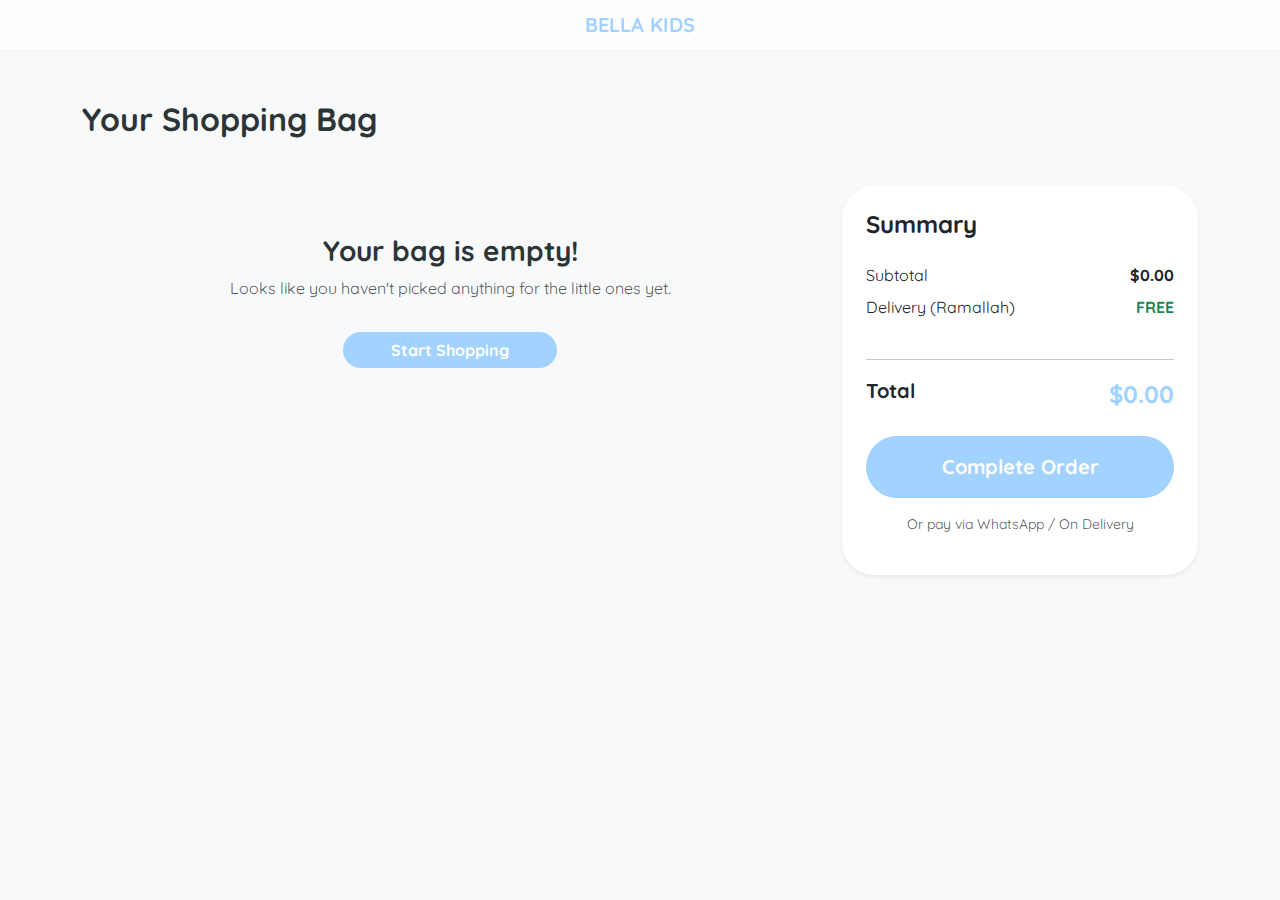
<file: cart.html>
<!DOCTYPE html>
<html lang="en">
<head>
    <meta charset="UTF-8">
    <meta name="viewport" content="width=device-width, initial-scale=1.0">
    <title>Shopping Bag | Bella Kids</title>
    <link href="https://cdn.jsdelivr.net/npm/bootstrap@5.3.2/dist/css/bootstrap.min.css" rel="stylesheet">
    <link href="https://fonts.googleapis.com/css2?family=Quicksand:wght@400;600;700&display=swap" rel="stylesheet">
    <link rel="stylesheet" href="css/style.css">
</head>
<body class="bg-light">

    <nav class="navbar navbar-expand-lg glass-nav mb-5">
        <div class="container text-center">
            <a class="navbar-brand fw-bold text-primary mx-auto" href="index.html">BELLA KIDS</a>
        </div>
    </nav>

    <div class="container">
        <h2 class="fw-bold mb-5">Your Shopping Bag</h2>
        <div class="row g-4">
            <div class="col-lg-8" id="cart-items-container">
                </div>
            <div class="col-lg-4">
                <div class="card border-0 shadow-sm p-4 rounded-5 sticky-top" style="top: 100px;">
                    <h4 class="fw-bold mb-4">Summary</h4>
                    <div class="d-flex justify-content-between mb-2">
                        <span>Subtotal</span>
                        <span id="subtotal" class="fw-bold">$0.00</span>
                    </div>
                    <div class="d-flex justify-content-between mb-4">
                        <span>Delivery (Ramallah)</span>
                        <span class="text-success fw-bold">FREE</span>
                    </div>
                    <hr>
                    <div class="d-flex justify-content-between mb-4">
                        <span class="fs-5 fw-bold">Total</span>
                        <span id="total-price" class="fs-4 fw-bold text-primary">$0.00</span>
                    </div>
                    <button class="btn btn-primary btn-lg w-100 rounded-pill py-3 fw-bold">Complete Order</button>
                    <p class="text-center mt-3 small text-muted">Or pay via WhatsApp / On Delivery</p>
                </div>
            </div>
        </div>
    </div>

    <script src="js/cart-logic.js"></script>
</body>
</html>
</file>
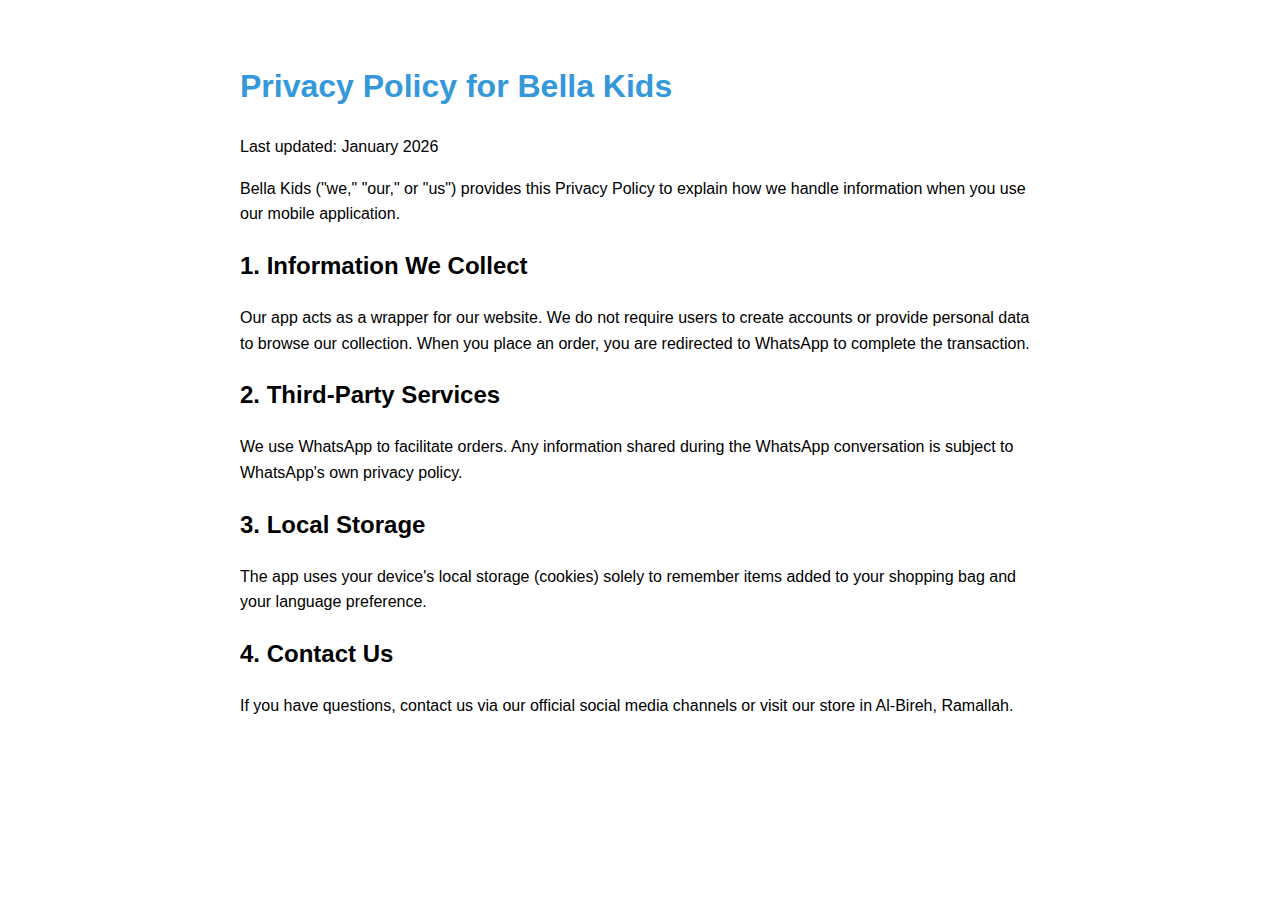
<file: privacy.html>
<!DOCTYPE html>
<html lang="en">
<head>
    <meta charset="UTF-8">
    <meta name="viewport" content="width=device-width, initial-scale=1.0">
    <title>Privacy Policy | Bella Kids</title>
    <style>
        body { font-family: sans-serif; line-height: 1.6; padding: 40px; max-width: 800px; margin: auto; }
        h1 { color: #3498db; }
    </style>
</head>
<body>
    <h1>Privacy Policy for Bella Kids</h1>
    <p>Last updated: January 2026</p>
    <p>Bella Kids ("we," "our," or "us") provides this Privacy Policy to explain how we handle information when you use our mobile application.</p>
    
    <h2>1. Information We Collect</h2>
    <p>Our app acts as a wrapper for our website. We do not require users to create accounts or provide personal data to browse our collection. When you place an order, you are redirected to WhatsApp to complete the transaction.</p>

    <h2>2. Third-Party Services</h2>
    <p>We use WhatsApp to facilitate orders. Any information shared during the WhatsApp conversation is subject to WhatsApp's own privacy policy.</p>

    <h2>3. Local Storage</h2>
    <p>The app uses your device's local storage (cookies) solely to remember items added to your shopping bag and your language preference.</p>

    <h2>4. Contact Us</h2>
    <p>If you have questions, contact us via our official social media channels or visit our store in Al-Bireh, Ramallah.</p>
</body>
</html>
</file>
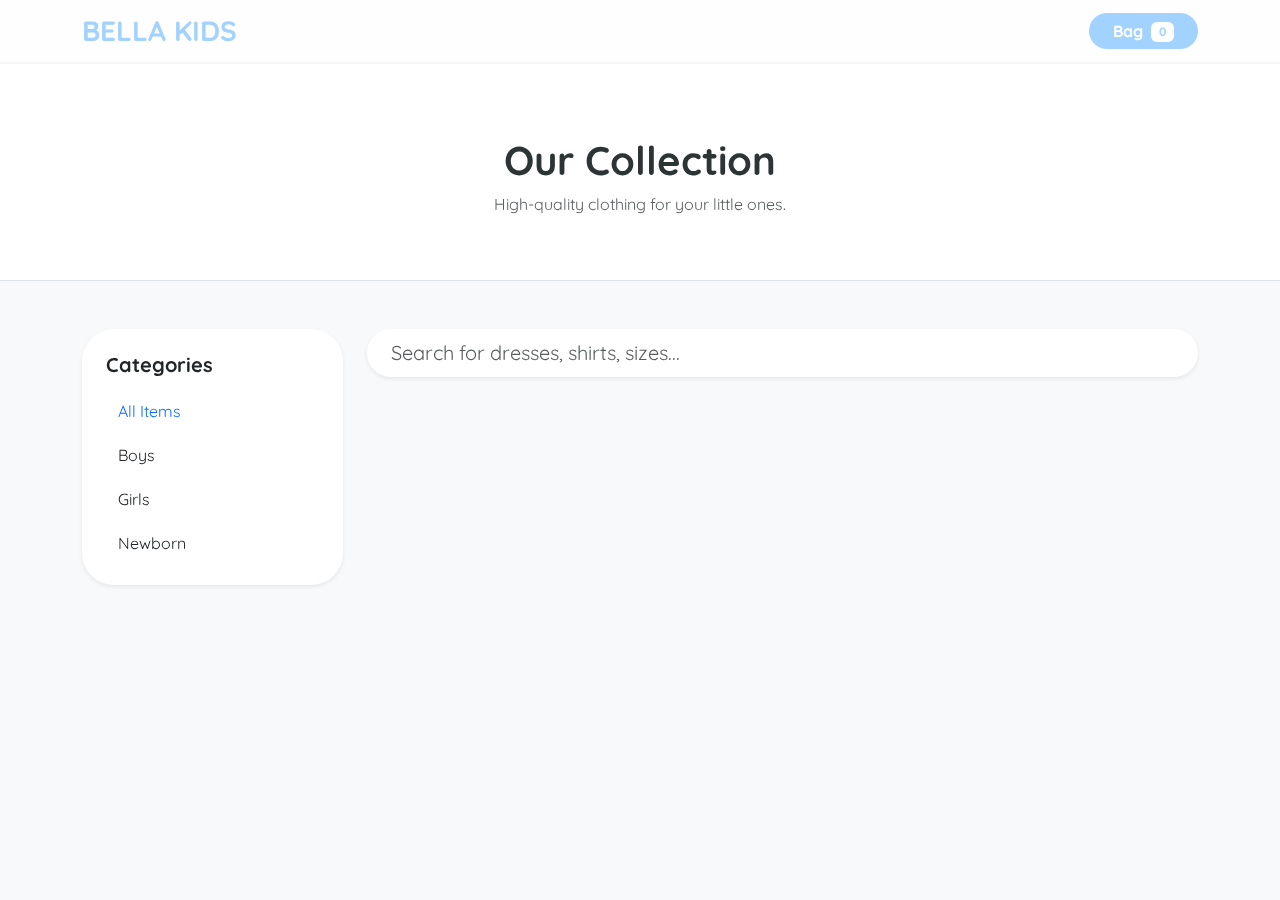
<file: shop.html>
<!DOCTYPE html>
<html lang="en">
<head>
    <meta charset="UTF-8">
    <meta name="viewport" content="width=device-width, initial-scale=1.0">
    <title>Shop All | Bella Kids Ramallah</title>
    <link href="https://cdn.jsdelivr.net/npm/bootstrap@5.3.2/dist/css/bootstrap.min.css" rel="stylesheet">
    <link href="https://fonts.googleapis.com/css2?family=Quicksand:wght@400;600;700&display=swap" rel="stylesheet">
    <link href="https://unpkg.com/aos@2.3.1/dist/aos.css" rel="stylesheet">
    <link rel="stylesheet" href="css/style.css">
</head>
<body class="bg-light">

    <nav class="navbar navbar-expand-lg sticky-top glass-nav">
        <div class="container">
            <a class="navbar-brand fw-bold text-primary fs-3" href="index.html">BELLA KIDS</a>
            <div class="ms-auto">
                <a href="cart.html" class="btn btn-primary rounded-pill px-4">
                    Bag <span class="badge bg-white text-primary cart-count ms-1">0</span>
                </a>
            </div>
        </div>
    </nav>

    <header class="py-5 bg-white border-bottom">
        <div class="container text-center pt-4" data-aos="fade-down">
            <h1 class="fw-bold">Our Collection</h1>
            <p class="text-muted">High-quality clothing for your little ones.</p>
        </div>
    </header>

    <div class="container py-5">
        <div class="row">
            <aside class="col-lg-3 mb-4" data-aos="fade-right">
                <div class="card border-0 shadow-sm p-4 rounded-5 sticky-top" style="top: 100px;">
                    <h5 class="fw-bold mb-3">Categories</h5>
                    <div class="d-grid gap-2">
                        <button class="btn btn-outline-primary rounded-pill text-start border-0">All Items</button>
                        <button class="btn btn-outline-dark rounded-pill text-start border-0">Boys</button>
                        <button class="btn btn-outline-dark rounded-pill text-start border-0">Girls</button>
                        <button class="btn btn-outline-dark rounded-pill text-start border-0">Newborn</button>
                    </div>
                </div>
            </aside>

            <div class="col-lg-9">
                <div class="mb-4" data-aos="fade-up">
                    <input type="text" id="product-search" class="form-control form-control-lg border-0 shadow-sm rounded-pill px-4" placeholder="Search for dresses, shirts, sizes...">
                </div>
                <div class="row g-4" id="product-grid">
                    </div>
            </div>
        </div>
    </div>

    <script src="https://unpkg.com/aos@2.3.1/dist/aos.js"></script>
    <script>AOS.init({ once: true });</script>
    <script src="js/products.js"></script>
    <script src="js/main.js"></script>
</body>
</html>
</file>
<file: css/style.css>
/* --- BELLA KIDS BRAND PALETTE --- */
:root {
    --bella-blue: #A2D2FF;
    --bella-pink: #FF9AA2;
    --bella-green: #B9FBC0;
    --bella-cream: #FAF9F6;
    --bella-dark: #2D3436;
    --glass-white: rgba(255, 255, 255, 0.85);
    --transition: all 0.4s cubic-bezier(0.165, 0.84, 0.44, 1);
}

/* --- GLOBAL STYLES --- */
body {
    font-family: 'Quicksand', sans-serif;
    background-color: var(--bella-cream);
    color: var(--bella-dark);
    overflow-x: hidden;
}

/* --- NAVIGATION & ENHANCED LOGO --- */
.glass-nav {
    background: var(--glass-white);
    backdrop-filter: blur(15px);
    -webkit-backdrop-filter: blur(15px);
    border-bottom: 2px solid rgba(0,0,0,0.03);
    padding: 5px 0;
}

.nav-logo {
    height: 80px; /* Big official logo */
    width: auto;
    object-fit: contain;
    transition: var(--transition);
    padding: 5px 0;
}

.navbar-brand:hover .nav-logo {
    transform: scale(1.05);
}

.nav-link {
    font-weight: 600;
    color: var(--bella-dark) !important;
    margin: 0 12px;
}

/* Responsive adjustment for phones */
@media (max-width: 768px) {
    .nav-logo {
        height: 60px; 
    }
}

/* --- FLOATING BUBBLES (STACKED ON RIGHT) --- */
.whatsapp-float {
    position: fixed;
    bottom: 30px;
    right: 30px; /* Base position */
    width: 65px;
    height: 65px;
    background-color: #25d366;
    border-radius: 50%;
    display: flex;
    align-items: center;
    justify-content: center;
    box-shadow: 0 10px 25px rgba(37, 211, 102, 0.3);
    z-index: 1000;
    transition: var(--transition);
}

.cart-float {
    position: fixed;
    bottom: 110px; /* Stacked above WhatsApp (30px + 65px + margin) */
    right: 30px; /* Moved to right side */
    width: 65px;
    height: 65px;
    background-color: var(--bella-blue);
    border: none;
    border-radius: 50%;
    display: flex;
    align-items: center;
    justify-content: center;
    box-shadow: 0 10px 25px rgba(162, 210, 255, 0.4);
    z-index: 1000;
    transition: var(--transition);
    font-size: 1.5rem;
    cursor: pointer;
}

.cart-float:hover, .whatsapp-float:hover {
    transform: scale(1.1) translateY(-5px);
}

.whatsapp-float img { width: 35px; }

/* Mobile adjustments for stacked bubbles */
@media (max-width: 768px) {
    .whatsapp-float, .cart-float {
        width: 55px;
        height: 55px;
        right: 20px;
    }
    .whatsapp-float { bottom: 20px; }
    .cart-float { bottom: 85px; }
}

/* --- SEARCH BAR --- */
.input-group {
    border: 2px solid #eee;
    transition: var(--transition);
}

.input-group:focus-within {
    border-color: var(--bella-blue);
    transform: translateY(-2px);
}

#productSearch:focus {
    box-shadow: none;
}

/* --- HERO & VIDEO ZOOM FIX --- */
.hero-section {
    padding: 80px 0;
    background: linear-gradient(135deg, #ffffff 0%, #f0f8ff 100%);
}

.hero-image-wrapper {
    position: relative;
    padding: 0; 
    overflow: hidden; 
    border-radius: 40px;
    aspect-ratio: 1 / 1; 
    max-width: 500px;
    margin: 0 auto;
    border: 8px solid white;
    box-shadow: 0 20px 40px rgba(162, 210, 255, 0.3);
}

video.hero-animation, .hero-animation {
    width: 100%;
    height: 100%;
    object-fit: cover; 
    object-position: center;
    display: block;
    transform: scale(1.2); /* Fix for black bits */
    transform-origin: center center;
}

.floating-animation {
    animation: floating 6s ease-in-out infinite;
}

@keyframes floating {
    0% { transform: translate(0, 0px) scale(1.2); }
    50% { transform: translate(0, -20px) scale(1.2); }
    100% { transform: translate(0, 0px) scale(1.2); }
}

/* --- CATEGORY & PRODUCT CARDS --- */
.cat-card {
    min-height: 280px;
    border-radius: 40px;
    transition: var(--transition);
    display: flex;
    flex-direction: column;
    justify-content: center;
}

.cat-card:hover {
    transform: scale(1.03);
}

.boys-bg { background-color: #E3F2FD; }
.girls-bg { background-color: #FCE4EC; }

.product-card {
    border: none !important;
    border-radius: 30px !important;
    background: #ffffff;
    padding: 15px;
    transition: var(--transition);
    cursor: pointer;
}

.product-card:hover {
    transform: translateY(-10px);
    box-shadow: 0 20px 40px rgba(0,0,0,0.06);
}

.product-card img {
    border-radius: 20px;
    width: 100%;
    height: 250px;
    object-fit: cover; 
}

/* --- BUTTONS & SIZE SELECTOR --- */
.btn-primary {
    background-color: var(--bella-blue) !important;
    border: none !important;
    font-weight: 700;
    transition: all 0.3s ease;
}

.btn-primary:hover {
    transform: translateY(-3px);
    box-shadow: 0 10px 20px rgba(0,0,0,0.1);
    filter: brightness(1.1);
}

#sizeSelector .btn {
    transition: var(--transition);
    font-weight: 600;
}

#sizeSelector .btn-primary.text-white {
    background-color: var(--bella-blue) !important;
    border-color: var(--bella-blue) !important;
}

.btn-secondary, .btn-outline-secondary {
    border-color: var(--bella-pink);
    color: var(--bella-pink);
    font-weight: 700;
}

/* --- UTILITIES --- */
.bg-primary { background-color: var(--bella-blue) !important; }
.text-primary { color: var(--bella-blue) !important; }

::-webkit-scrollbar { width: 8px; }
::-webkit-scrollbar-thumb { background: var(--bella-blue); border-radius: 10px; }
</file>
